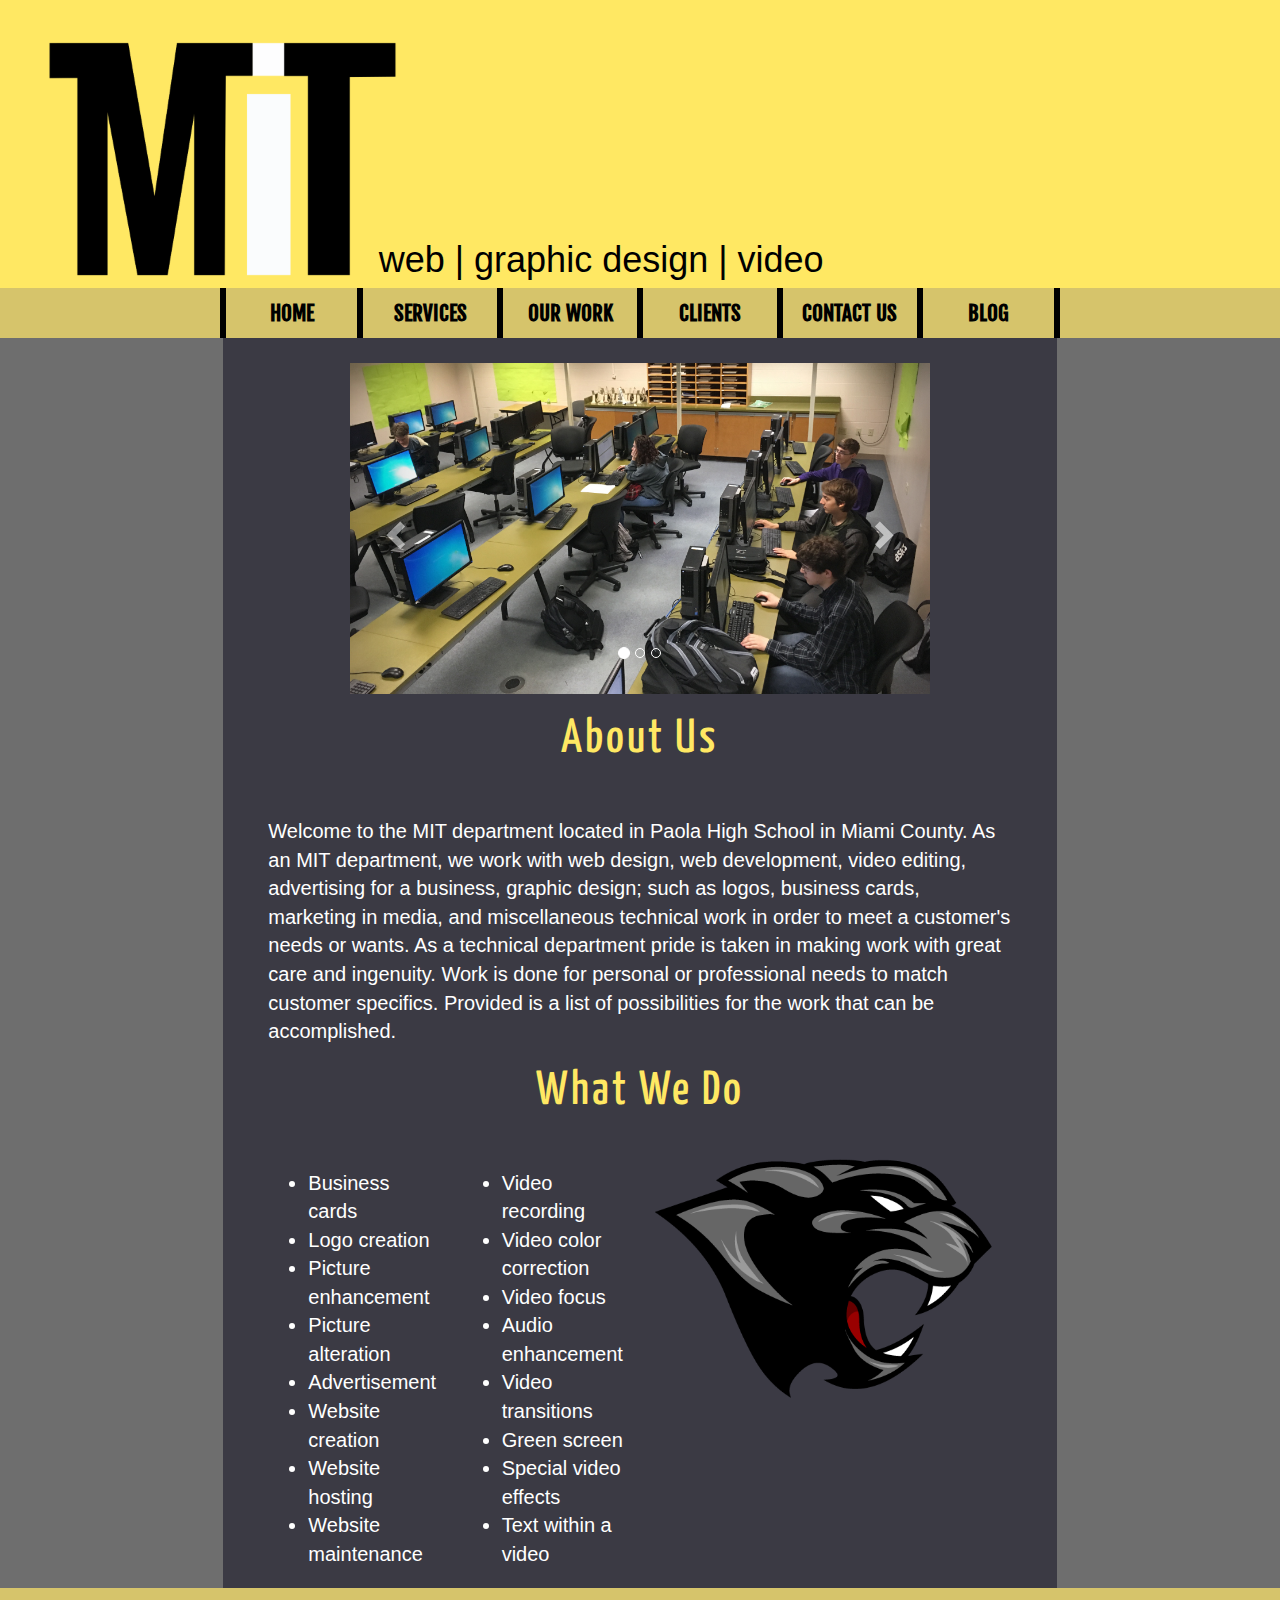
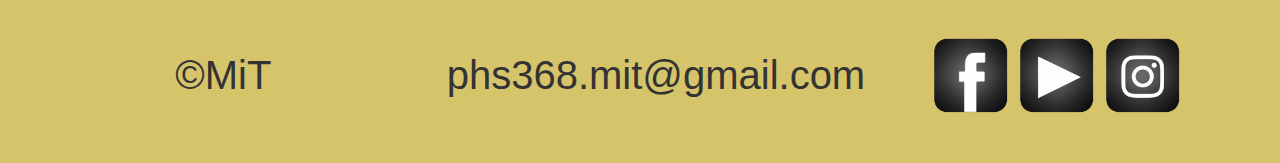
<file: index.html>
<!DOCTYPE html>
<html>
    
    <head>
        <title>MiT Homepage</title>
        <meta charset="utf-8">
        <meta name="viewport" content="width=device-width, initial-scale=1">
        <link rel="stylesheet" href="https://maxcdn.bootstrapcdn.com/bootstrap/3.3.7/css/bootstrap.min.css">
        <script src="https://ajax.googleapis.com/ajax/libs/jquery/3.2.1/jquery.min.js"></script>
        <script src="https://maxcdn.bootstrapcdn.com/bootstrap/3.3.7/js/bootstrap.min.js"></script>
        <link rel="stylesheet" href="css/servicesstyles.css">
        <script type="text/javascript" src="js/main.js"></script>
        <link href="https://fonts.googleapis.com/css?family=Fjalla+One" rel="stylesheet">
        <link href="https://fonts.googleapis.com/css?family=PT+Sans+Caption" rel="stylesheet">
        <link href="https://fonts.googleapis.com/css?family=Yanone+Kaffeesatz" rel="stylesheet">
    </head>
    
    
    
    <body>
        
        <div id="header" class="row">
            <div class=col-md-12>
                <img src="img/logo.png">
                <h1>web | graphic design | video</h1>
            </div>
        </div>
        
        
            <script src="https://ajax.googleapis.com/ajax/libs/jquery/1.7.1/jquery.min.js"></script>
        
        <div class="row" id="spacer">
        </div>
        
            <div class="row colouer" id="navBar">
                <div class="col-md-2 colouer">
                </div>
                <div class="col-md-8">
                <a href="index.html">
                    <div class="col-md-2 navButton" style="border-left-width: 6px;">
                        <p class="navText"><strong>HOME</strong></p>
                    </div>
                </a>
             <a href="services.html">
                    <div class="col-md-2 navButton">
                        <p class="navText"><strong>SERVICES</strong></p>
                     </div>
                </a>
                <a href="work.html">
                    <div class="col-md-2 navButton">
                        <p class="navText"><strong>OUR WORK</strong></p>
                    </div>
                </a>
                <a href="clients.html">
                    <div class="col-md-2 navButton">
                        <p class="navText"><strong>CLIENTS</strong></p>
                    </div>
                </a>
                <a href="contact.html">
                    <div class="col-md-2 navButton">
                        <p class="navText"><strong>CONTACT US</strong></p>
                    </div>
                </a>
                <a href="blog.html">
                    <div class="col-md-2 navButton" style="border-right-width: 6px;">
                        <p class="navText"><strong>BLOG</strong></p>
                    </div>
                </a>
                </div>
                <div class="col-md-2 colouer">
                </div>
                
        </div>
        
        <script type="text/javascript">
            jQuery(function($) {
                function fixDiv() {
                    var $cache = $('#navBar');
                    var $spacer = $('#spacer');
                    if ($(window).scrollTop() > 290) {
                        $spacer.css({
                            'display': 'block'
                        });
                        $cache.css({
                            'position': 'fixed',
                            'top': '0px',
                            'width': '101.75%'
                        });
                    }
                    else {
                        $cache.css({
                            'position': 'relative',
                            'top': 'auto'
                        });
                        $spacer.css({
                            'display': 'none'
                        });
                    }
                }
                $(window).scroll(fixDiv);
                fixDiv();
            });
        </script>
            
        
    <div id=body class=col-md-12>
        <div id="main-content-wrapper" class="col-md-8">
            <div class="col-md-12">
                
                
                
                <div id=centerfix>
                        <div id="myCarousel" class="carousel slide" data-ride="carousel">
                      <!-- Indicators -->
                      <ol class="carousel-indicators">
                        <li data-target="#myCarousel" data-slide-to="0" class="active"></li>
                        <li data-target="#myCarousel" data-slide-to="1"></li>
                        <li data-target="#myCarousel" data-slide-to="2"></li>
                      </ol>

                      <!-- Wrapper for slides -->
                      <div class="carousel-inner">
                        <div class="item active">
                          <img src="img/class.JPG">
                        </div>

                        <div class="item">
                          <img src="img/students.JPG">
                        </div>

                        <div class="item">
                          <img src="img/coding.JPG">
                        </div>
                      </div>

                      <!-- Left and right controls -->
                      <a class="left carousel-control" href="#myCarousel" data-slide="prev">
                        <span class="glyphicon glyphicon-chevron-left"></span>
                        <span class="sr-only">Previous</span>
                      </a>
                      <a class="right carousel-control" href="#myCarousel" data-slide="next">
                        <span class="glyphicon glyphicon-chevron-right"></span>
                        <span class="sr-only">Next</span>
                      </a>
                    </div>
                </div>
                
                <h2 class="textHeader">About Us</h2>
                
                <div class="col-md-12 text-piece"><p class="indexBody bodyText">Welcome to the MIT department located in Paola High School in Miami County.  As an MIT department, we work with web design, web development, video editing, advertising for a business, graphic design; such as logos, business cards, marketing in media, and miscellaneous technical work in order to meet a customer's needs or wants.  As a technical department pride is taken in making work with great care and ingenuity.  Work is done for personal or professional needs to match customer specifics.  Provided is a list of possibilities for the work that can be accomplished.</p></div>
                
                <h2 class="textHeader">What We Do</h2>
                
                <div class="col-md-3 text-piece"><ul class="indexBody bodyText">
                                                                                <li>Business cards</li> 
                                                                                <li>Logo creation</li>
                                                                                <li>Picture enhancement</li>
                                                                                <li>Picture alteration</li> 
                                                                                <li>Advertisement</li>  
                                                                                <li>Website creation</li>
                                                                                <li>Website hosting</li>
                                                                                <li>Website maintenance</li></ul>
                </div><div class="col-md-3 text-piece"><ul class="indexBody bodyText">
                                                                                <li>Video recording</li>
                                                                                <li>Video color correction</li>
                                                                                <li>Video focus</li>
                                                                                <li>Audio enhancement</li>
                                                                                <li>Video transitions</li>
                                                                                <li>Green screen</li>
                                                                                <li>Special video effects</li>
                                                                                <li>Text within a video</li>
                    </ul></div>
                <div class="col-md-6 text-piece">
                    <img class="float-left" src="img/paenus.png" style="float:right">
                </div>
                
                            
        </div>
        </div>
    </div>
        <div id=footer class=col-md-12> 
            <div class=col-md-4>©MiT</div>
            <div class=col-md-4>phs368.mit@gmail.com</div>
            <div class=col-md-4>
                <a><img src="img/facebook.png"></a>
                <a><img src="img/youtube.png"></a>
                <a><img src="img/instagram.png"></a>
            </div>
        </div>
        
    </body>
    
    
    
</html>
</file>
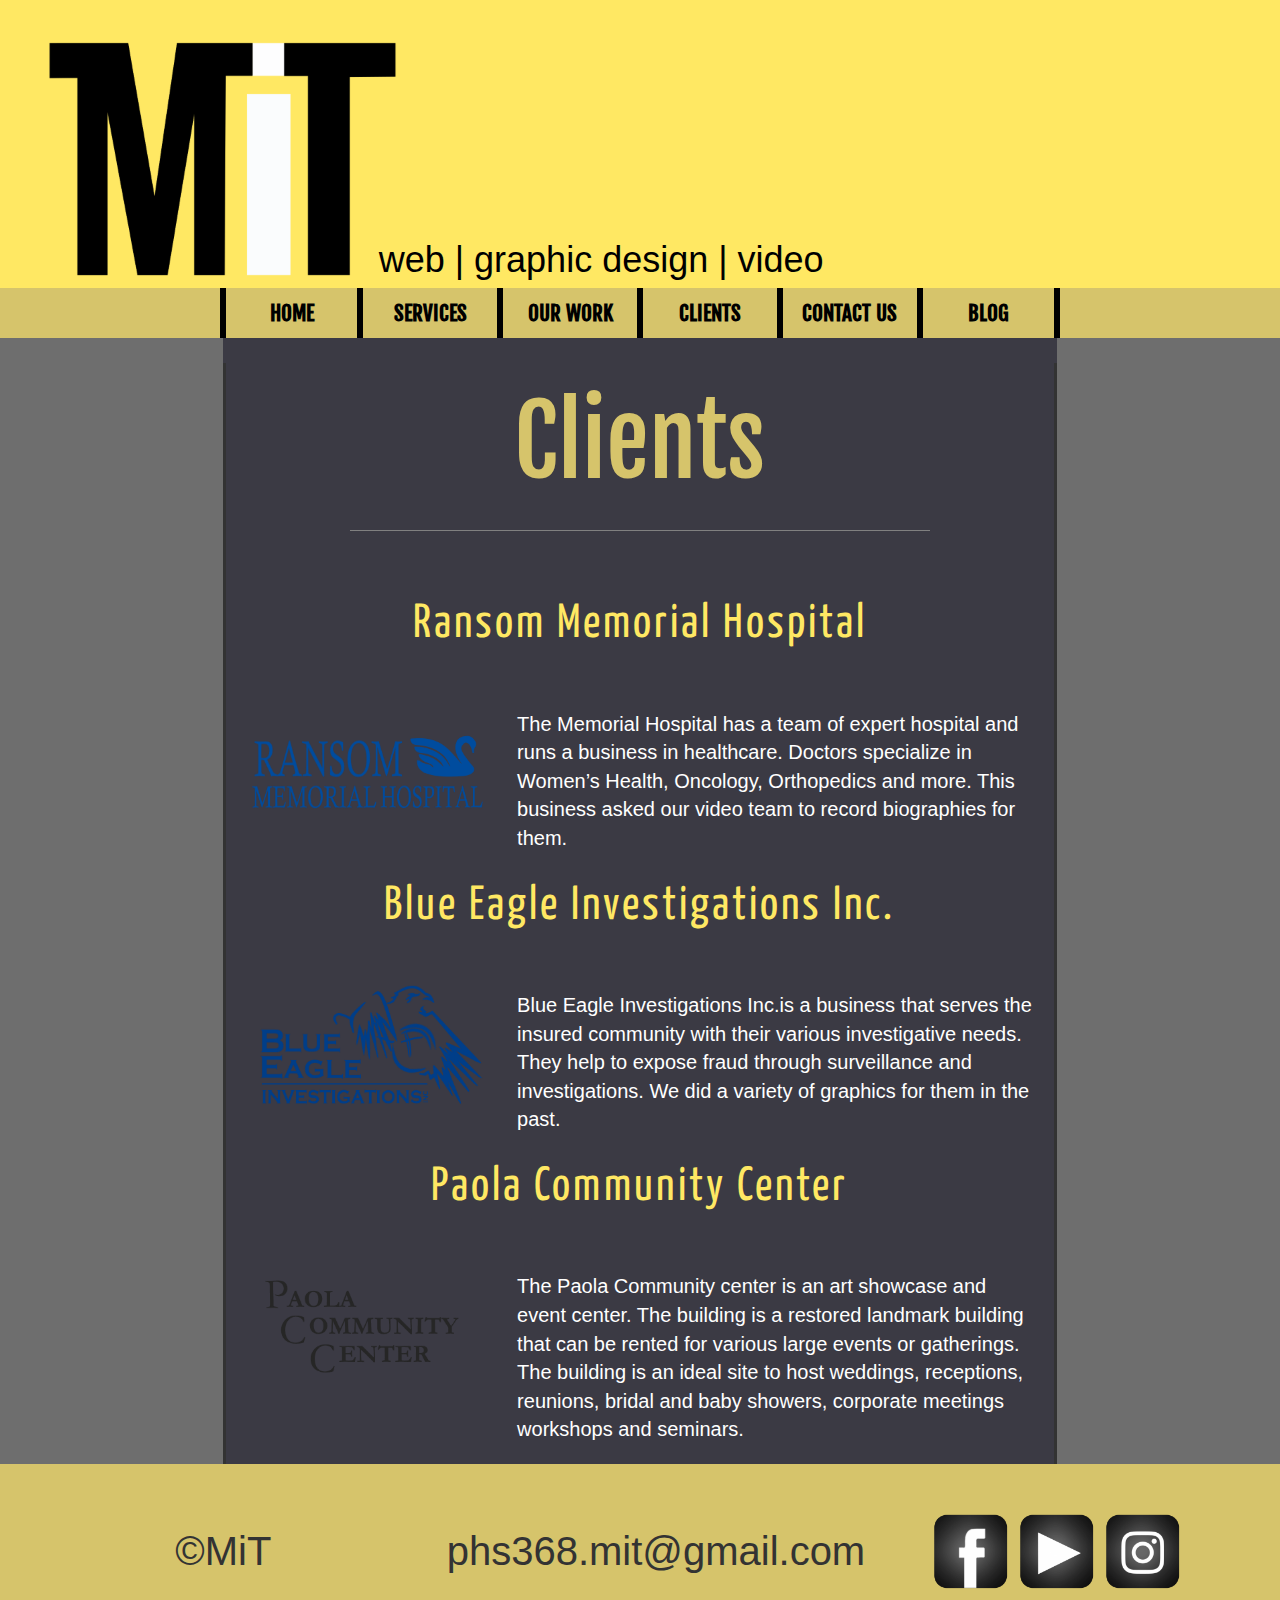
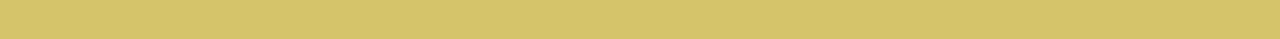
<file: clients.html>
<!DOCTYPE html>
<html>
    
    <head>
        <title>MiT Homepage</title>
        <meta charset="utf-8">
        <meta name="viewport" content="width=device-width, initial-scale=1">
        <link rel="stylesheet" href="https://maxcdn.bootstrapcdn.com/bootstrap/3.3.7/css/bootstrap.min.css">
        <script src="https://ajax.googleapis.com/ajax/libs/jquery/3.2.1/jquery.min.js"></script>
        <script src="https://maxcdn.bootstrapcdn.com/bootstrap/3.3.7/js/bootstrap.min.js"></script>
        <link rel="stylesheet" href="css/servicesstyles.css">
        <script type="text/javascript" src="js/main.js"></script>
        <link href="https://fonts.googleapis.com/css?family=Fjalla+One" rel="stylesheet">
        <link href="https://fonts.googleapis.com/css?family=Yanone+Kaffeesatz" rel="stylesheet">
        <link href="https://fonts.googleapis.com/css?family=PT+Sans+Caption" rel="stylesheet">
        <link rel="shortcut icon" href="img/favicon.png">
    </head>
    
    
    
    <body>
        <div id="header" class="row">
            <div class=col-md-12>
                <img src="img/logo.png">
                <h1>web | graphic design | video</h1>
            </div>
        </div>
        
        
            
            <div class="row colouer" id="navBar">
                <div class="col-md-2 colouer">
                </div>
                <div class="col-md-8">
                <a href="index.html">
                    <div class="col-md-2 navButton" style="border-left-width: 6px;">
                        <p class="navText"><strong>HOME</strong></p>
                    </div>
                </a>
             <a href="services.html">
                    <div class="col-md-2 navButton">
                        <p class="navText"><strong>SERVICES</strong></p>
                     </div>
                </a>
                <a href="work.html">
                    <div class="col-md-2 navButton">
                        <p class="navText"><strong>OUR WORK</strong></p>
                    </div>
                </a>
                <a href="clients.html">
                    <div class="col-md-2 navButton">
                        <p class="navText"><strong>CLIENTS</strong></p>
                    </div>
                </a>
                <a href="contact.html">
                    <div class="col-md-2 navButton">
                        <p class="navText"><strong>CONTACT US</strong></p>
                    </div>
                </a>
                <a href="blog.html">
                    <div class="col-md-2 navButton" style="border-right-width: 6px;">
                        <p class="navText"><strong>BLOG</strong></p>
                    </div>
                </a>
                </div>
                <div class="col-md-2 colouer">
                    
                </div>
                
        </div>
        
        <script type="text/javascript">
            jQuery(function($) {
                function fixDiv() {
                    var $cache = $('#navBar');
                    if ($(window).scrollTop() > 290)
                        $cache.css({
                            'position': 'fixed',
                            'top': '0px',
                            'width': '101.75%'
                        });
                    else
                        $cache.css({
                            'position': 'relative',
                            'top': 'auto'
                        });
                }
                $(window).scroll(fixDiv);
                fixDiv();
            });
        </script>
            
        
    <div id=body class=col-md-12>
        <div id="main-content-wrapper" class="col-md-8">
            <div class="row">
                <p class="bodyHeader">Clients</p>
                <hr>
            </div>
            <div class="row">
                <div class="col-md-12">
                    <p class="textHeader">
                    Ransom Memorial Hospital
                    </p>
                </div>
                <div class="col-md-4 bodyImg">
                    <img src="img/ransomfuc%20(1).png" class="responsive clientsimg">
                </div>
                <div class="col-md-8">
                    <p class="bodyText">The Memorial Hospital has a team of expert hospital and runs a business in healthcare. Doctors specialize in Women’s Health, Oncology, Orthopedics and more.  This business asked our video team to record biographies for them.</p>
                </div>
            </div>
            <div class="row">
                <div class="col-md-12">
                    <p class="textHeader">
                    Blue Eagle Investigations Inc.
                    </p>
                </div>
                <div class="col-md-4 bodyImg">
                    <img src="img/bluefukingegaleas.png" class="responsive clientsimg">
                </div>
                <div class="col-md-8">
                    <p class="bodyText">Blue Eagle Investigations Inc.is a business that serves the insured community with their various  investigative needs. They help to expose fraud through surveillance and investigations. We did a variety of graphics for them in the past.</p>
                </div>
            </div>
            <div class="row">
                <div class="col-md-12">
                    <p class="textHeader">
                    Paola Community Center
                    </p>
                </div>
                <div class="col-md-4 bodyImg">
                <img src="img/penis1.png" class="responsive clientsimg">
                </div>
                <div class="col-md-8">
                    <p class="bodyText">The Paola Community center is an art showcase and event center. The building is a restored landmark building that can be rented for various large events or gatherings. The building is an ideal site to host weddings, receptions, reunions, bridal and baby showers, corporate meetings workshops and seminars.</p>
                </div>
            </div>
        </div>
    </div>
        <div id=footer class=col-md-12> 
            <div class=col-md-4>©MiT</div>
            <div class=col-md-4>phs368.mit@gmail.com</div>
            <div class=col-md-4>
                <a><img src="img/facebook.png"></a>
                <a><img src="img/youtube.png"></a>
                <a><img src="img/instagram.png"></a>
            </div>
        </div>
    </body>
    
    
    
</html>
</file>
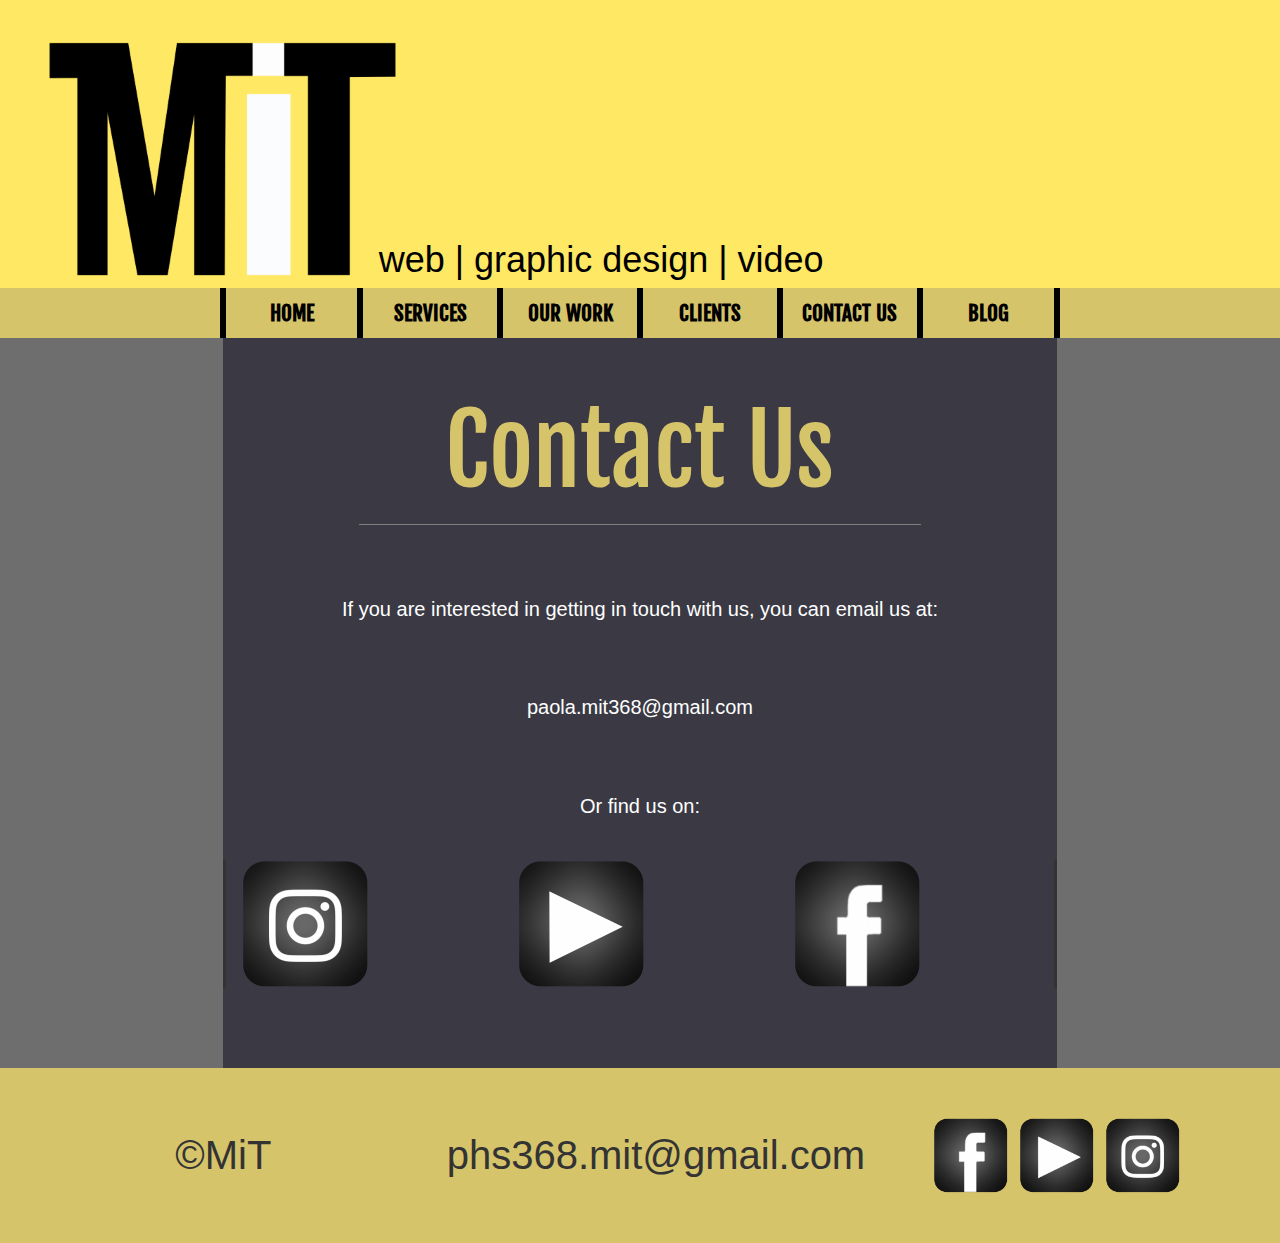
<file: contact.html>
<!DOCTYPE html>
<html>
    
    <head>
        <title>MiT Homepage</title>
        <meta charset="utf-8">
        <meta name="viewport" content="width=device-width, initial-scale=1">
        <link rel="stylesheet" href="https://maxcdn.bootstrapcdn.com/bootstrap/3.3.7/css/bootstrap.min.css">
        <script src="https://ajax.googleapis.com/ajax/libs/jquery/3.2.1/jquery.min.js"></script>
        <script src="https://maxcdn.bootstrapcdn.com/bootstrap/3.3.7/js/bootstrap.min.js"></script>
        <link rel="stylesheet" href="css/servicesstyles.css">
        <link href="https://fonts.googleapis.com/css?family=Fjalla+One" rel="stylesheet">
        <link href="https://fonts.googleapis.com/css?family=Open+Sans" rel="stylesheet">
    </head>
    
    
    
    <body>
        <div id="header" class="row">
            <div class=col-md-12>
                <img src="img/logo.png">
                <h1>web | graphic design | video</h1>
            </div>
        </div>
        
        
            
            <div class="row colouer" id="navBar">
                <div class="col-md-2 colouer">
                </div>
                <div class="col-md-8">
                <a href="index.html">
                    <div class="col-md-2 navButton" id="leftNav">
                        <p class="navText"><strong>HOME</strong></p>
                    </div>
                </a>
             <a href="services.html">
                    <div class="col-md-2 navButton">
                        <p class="navText"><strong>SERVICES</strong></p>
                     </div>
                </a>
                <a href="work.html">
                    <div class="col-md-2 navButton">
                        <p class="navText"><strong>OUR WORK</strong></p>
                    </div>
                </a>
                <a href="clients.html">
                    <div class="col-md-2 navButton">
                        <p class="navText"><strong>CLIENTS</strong></p>
                    </div>
                </a>
                <a href="contact.html">
                    <div class="col-md-2 navButton">
                        <p class="navText"><strong>CONTACT US</strong></p>
                    </div>
                </a>
                <a href="blog.html">
                    <div class="col-md-2 navButton" id="rightNav">
                        <p class="navText"><strong>BLOG</strong></p>
                    </div>
                </a>
                </div>
                <div class="col-md-2 colouer">
                    
                </div>
                
        </div>
        
        <script type="text/javascript">
            jQuery(function($) {
                function fixDiv() {
                    var $cache = $('#navBar');
                    if ($(window).scrollTop() > 290)
                        $cache.css({
                            'position': 'fixed',
                            'top': '0px',
                            'width': '101.75%'
                        });
                    else
                        $cache.css({
                            'position': 'relative',
                            'top': 'auto'
                        });
                }
                $(window).scroll(fixDiv);
                fixDiv();
            });
        </script>
            
        
    <div id=body class=col-md-12>
        <div id="main-content-wrapper-contacts" class="col-md-8 bodyBack">
            <div class="col-md-12">
            <br>
            <br>
            <br>
            </div>             

              <h5 class="bodyHeader">
                Contact Us</h5>
            <hr>
            <div class="contact-body">
            <p class="bodyText contact">If you are interested in getting in touch with us, you can email us at:</p>
            <br>
            <br>
            <p class="bodyText contact">paola.mit368@gmail.com</p>
            <br>
            <br>
            <p class="bodyText contact">Or find us on:</p>
            <br>
            <div class="row contactIcons">
                <div class="col-md-4">
                <img src="img/instagram.png" id="lIco" align="center">
                </div>
                <div class="col-md-4">
                <img src="img/youtube.png" id="mIco">
                </div>
                <div class="col-md-4">
                <img src="img/facebook.png" id="rIco">
                </div>
                </div>
            <br>
            <br>
            <br>
            <br>
            </div>
        </div>
            
                
        
        </div>
    
        <div id=footer class=col-md-12> 
            <div class=col-md-4>©MiT</div>
            <div class=col-md-4>phs368.mit@gmail.com</div>
            <div class=col-md-4>
                <a><img src="img/facebook.png"></a>
                <a><img src="img/youtube.png"></a>
                <a><img src="img/instagram.png"></a>
            </div>
        </div>
    </body>
    
    
            <script type="text/javascript" src="js/main.js"></script>
</html>
</file>
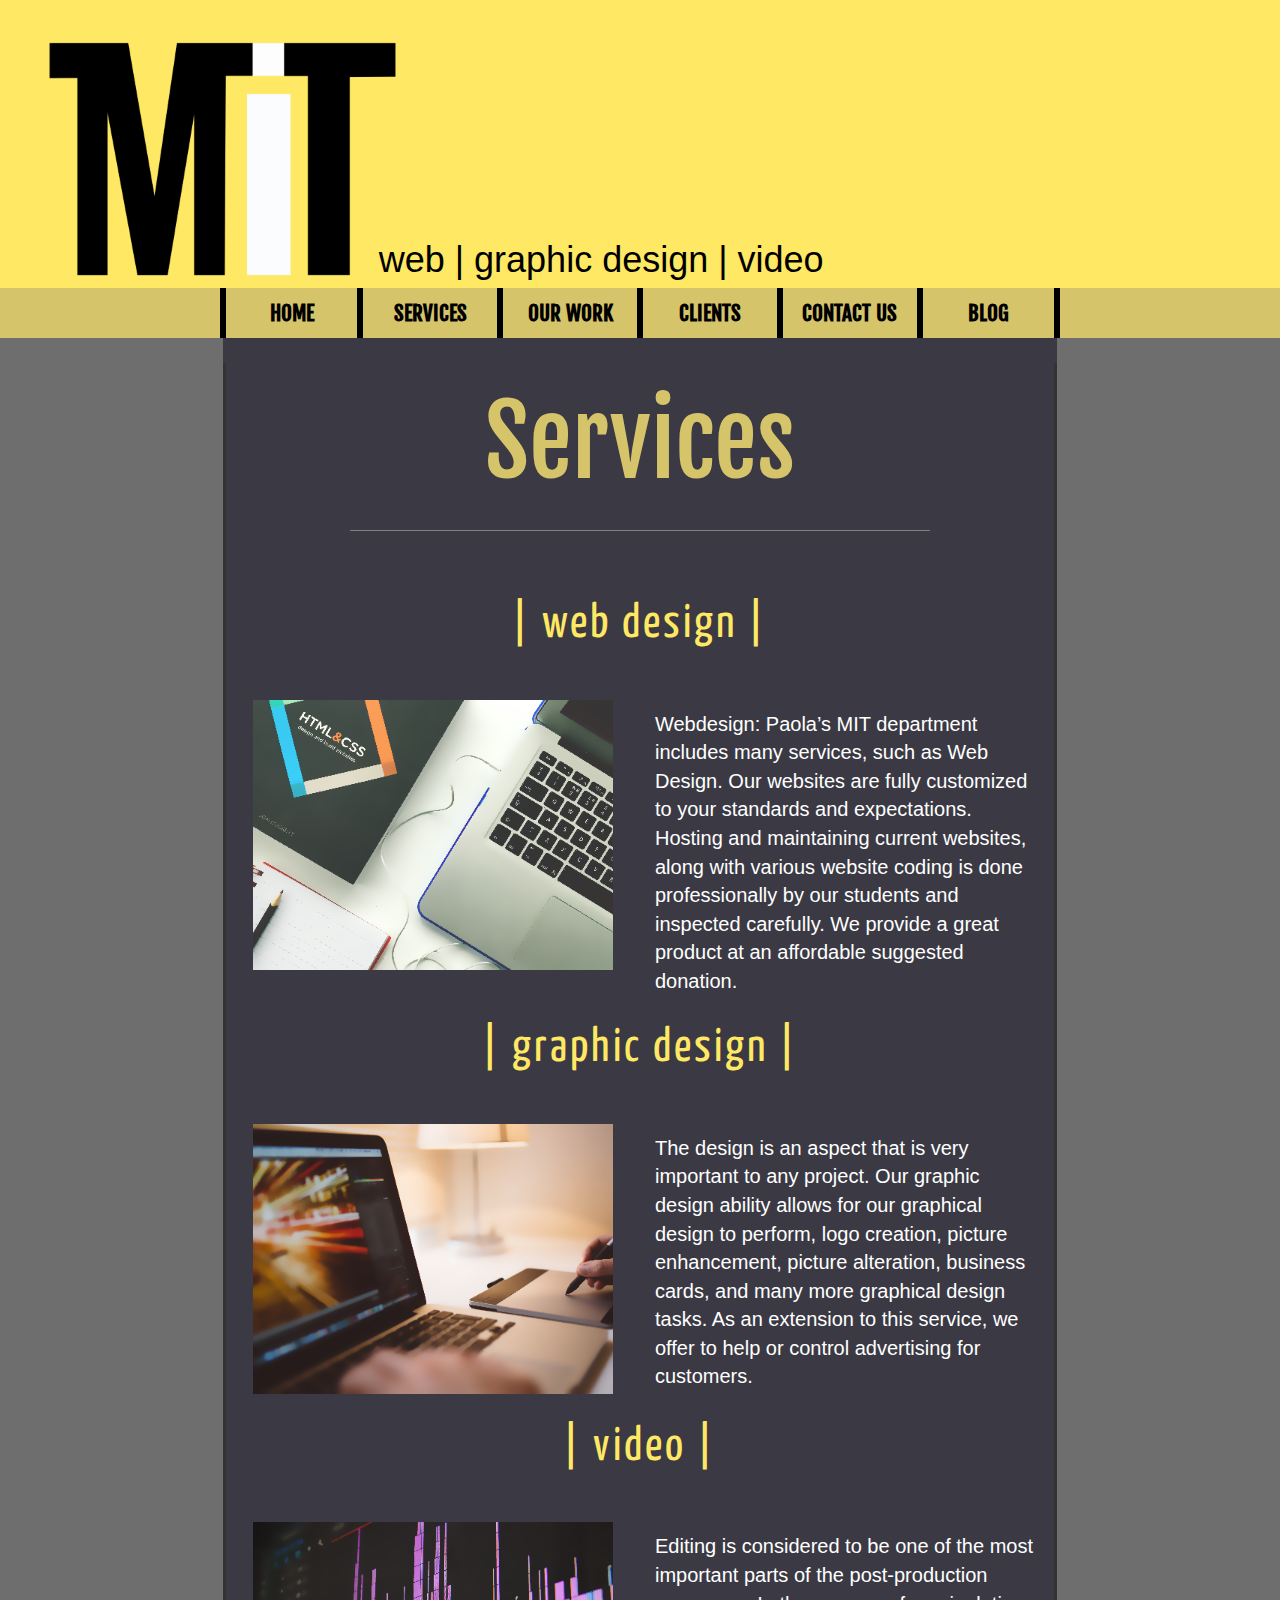
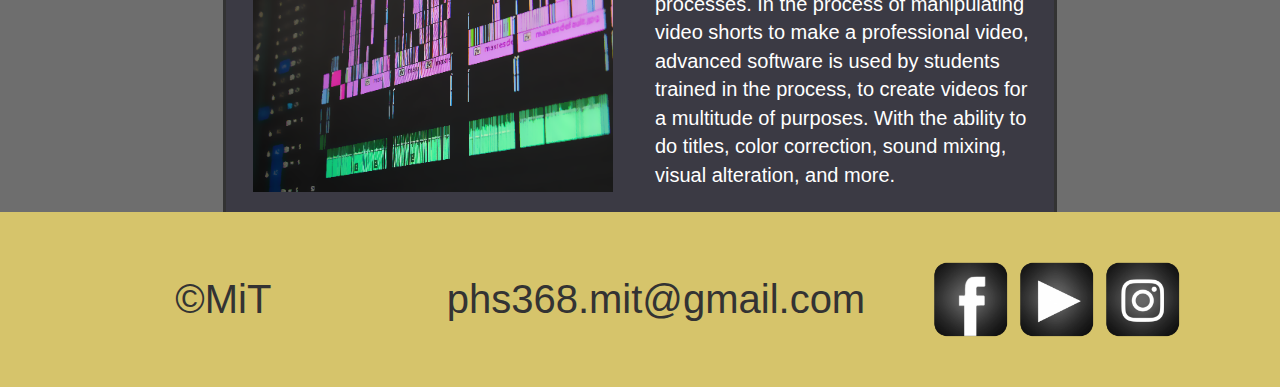
<file: services.html>
<!DOCTYPE html>
<html>
    
    <head>
        <title>MiT Homepage</title>
        <meta charset="utf-8">
        <meta name="viewport" content="width=device-width, initial-scale=1">
        <link rel="stylesheet" href="https://maxcdn.bootstrapcdn.com/bootstrap/3.3.7/css/bootstrap.min.css">
        <script src="https://ajax.googleapis.com/ajax/libs/jquery/3.2.1/jquery.min.js"></script>
        <script src="https://maxcdn.bootstrapcdn.com/bootstrap/3.3.7/js/bootstrap.min.js"></script>
        <link rel="stylesheet" href="css/servicesstyles.css">
        <script type="text/javascript" src="js/main.js"></script>
        <link href="https://fonts.googleapis.com/css?family=Fjalla+One" rel="stylesheet">
        <link href="https://fonts.googleapis.com/css?family=Yanone+Kaffeesatz" rel="stylesheet">
        <link href="https://fonts.googleapis.com/css?family=PT+Sans+Caption" rel="stylesheet">
    </head>
    
    
    
    <body>
        <div id="header" class="row">
            <div class=col-md-12>
                <img src="img/logo.png">
                <h1>web | graphic design | video</h1>
            </div>
        </div>
        
        <script src="https://ajax.googleapis.com/ajax/libs/jquery/1.7.1/jquery.min.js"></script>
            
            <div class="row colouer" id="navBar">
                <div class="col-md-2 colouer">
                </div>
                <div class="col-md-8">
                <a href="index.html">
                    <div class="col-md-2 navButton" id="leftNav">
                        <p class="navText"><strong>HOME</strong></p>
                    </div>
                </a>
             <a href="services.html">
                    <div class="col-md-2 navButton">
                        <p class="navText"><strong>SERVICES</strong></p>
                     </div>
                </a>
                <a href="work.html">
                    <div class="col-md-2 navButton">
                        <p class="navText"><strong>OUR WORK</strong></p>
                    </div>
                </a>
                <a href="clients.html">
                    <div class="col-md-2 navButton">
                        <p class="navText"><strong>CLIENTS</strong></p>
                    </div>
                </a>
                <a href="contact.html">
                    <div class="col-md-2 navButton">
                        <p class="navText"><strong>CONTACT US</strong></p>
                    </div>
                </a>
                <a href="blog.html">
                    <div class="col-md-2 navButton" id="rightNav">
                        <p class="navText"><strong>BLOG</strong></p>
                    </div>
                </a>
                </div>
                <div class="col-md-2 colouer">
                    
                </div>
                
        </div>
        
        <script type="text/javascript">
            jQuery(function($) {
                function fixDiv() {
                    var $cache = $('#navBar');
                    if ($(window).scrollTop() > 290)
                        $cache.css({
                            'position': 'fixed',
                            'top': '0px',
                            'width': '101.75%'
                        });
                    else
                        $cache.css({
                            'position': 'relative',
                            'top': 'auto'
                        });
                }
                $(window).scroll(fixDiv);
                fixDiv();
            });
        </script>
            
        
    <div id=body class=col-md-12>
        <div id="main-content-wrapper" class="col-md-8">
            <div class="row">
                <p class="bodyHeader">Services</p>
                <hr>
            </div>
            <div class="row">
                <div class="col-md-12">
                    <p class="textHeader">
                    | web design |
                    </p>
                </div>
                <div class="col-md-6 bodyImg">
                    <img src="img/service_web.png" class="responsive">
                </div>
                <div class="col-md-6">
                    <p class="bodyText">Webdesign: 
Paola’s MIT department includes many services, such as Web Design. Our websites are fully customized to your standards and expectations.  Hosting and maintaining current websites, along with various website coding is done professionally by our students and inspected carefully.  We provide a great product at an affordable suggested donation.
 </p>
                </div>
            </div>
            <div class="row">
                <div class="col-md-12">
                    <p class="textHeader">
                    | graphic design |
                    </p>
                </div>
                <div class="col-md-6 bodyImg">
                    <img src="img/servic_graphic.png" class="responsive">
                </div>
                <div class="col-md-6">
                    <p class="bodyText">The design is an aspect that is very important to any project.  Our graphic design ability allows for our graphical design to perform, logo creation, picture enhancement, picture alteration, business cards, and many more graphical design tasks. As an extension to this service, we offer to help or control advertising for customers. </p>
                </div>
            </div>
            <div class="row">
                <div class="col-md-12">
                    <p class="textHeader">
                    | video |
                    </p>
                </div>
                <div class="col-md-6 bodyImg">
                <img src="img/service_video.png" class="responsive">
                </div>
                <div class="col-md-6">
                    <p class="bodyText">Editing is considered to be one of the most important parts of the post-production processes.  In the process of manipulating video shorts to make a professional video, advanced software is used by students trained in the process, to create videos for a multitude of purposes.  With the ability to do titles, color correction, sound mixing, visual alteration, and more.</p>
                </div>
            </div>
        </div>
    </div>
        <div id=footer class=col-md-12> 
            <div class=col-md-4>©MiT</div>
            <div class=col-md-4>phs368.mit@gmail.com</div>
            <div class=col-md-4>
                <a><img src="img/facebook.png"></a>
                <a><img src="img/youtube.png"></a>
                <a><img src="img/instagram.png"></a>
            </div>
        </div>
    </body>
    
    
    
</html>
</file>
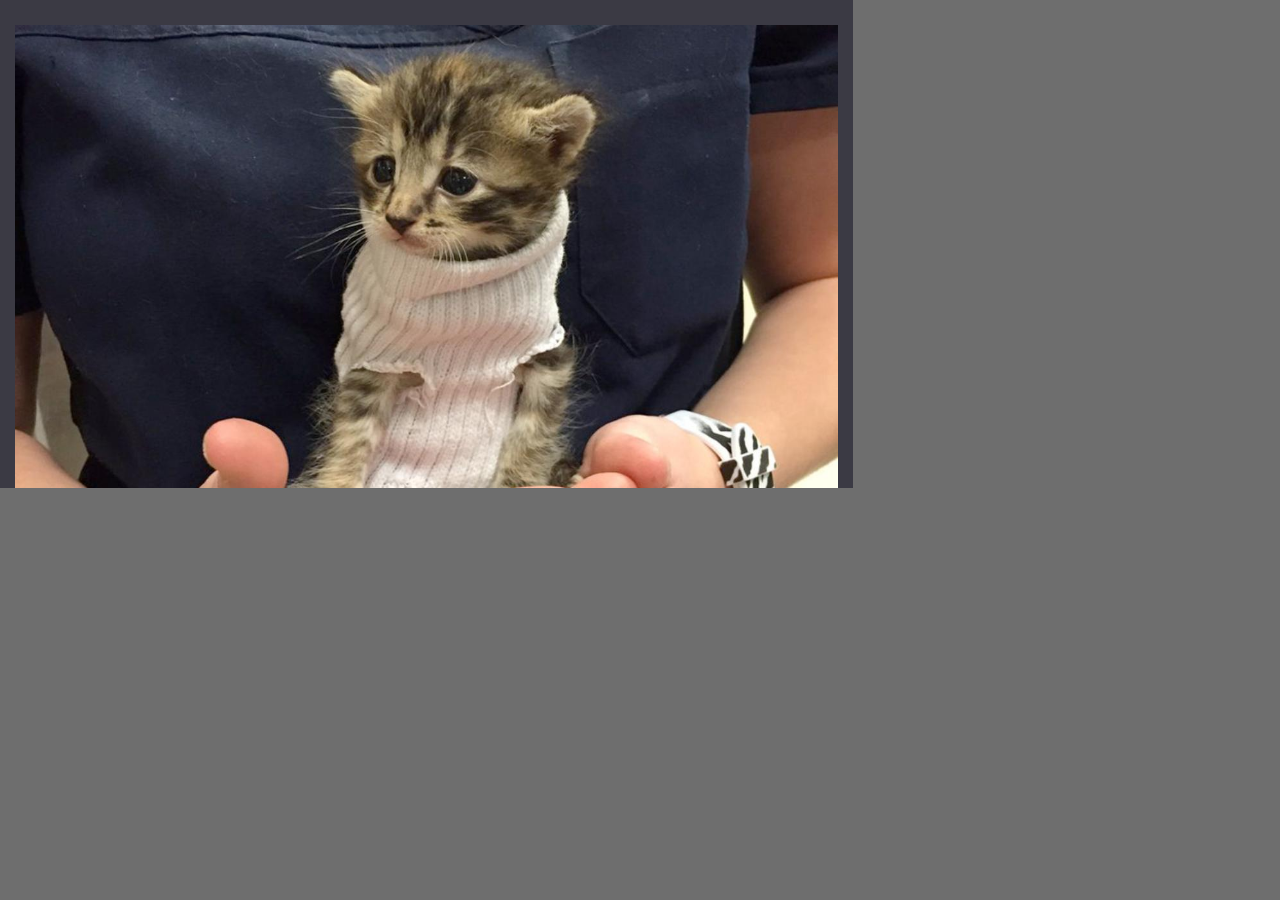
<file: text.html>
<!DOCTYPE html>
<html>
    
    <head>
        <title>MiT Homepage</title>
        <meta charset="utf-8">
        <meta name="viewport" content="width=device-width, initial-scale=1">
        <link rel="stylesheet" href="https://maxcdn.bootstrapcdn.com/bootstrap/3.3.7/css/bootstrap.min.css">
        <script src="https://ajax.googleapis.com/ajax/libs/jquery/3.2.1/jquery.min.js"></script>
        <script src="https://maxcdn.bootstrapcdn.com/bootstrap/3.3.7/js/bootstrap.min.js"></script>
        <link rel="stylesheet" href="css/styles.css">
        <script type="text/javascript" src="js/main.js"></script>
    </head>
    <div id="main-content-wrapper" class="col-md-8">
            <div class="slideshow-container">

                            <img src="img/kitten2.jpg" style="width:100%">
                
  
        </div>
    </div>
    </html>
</file>
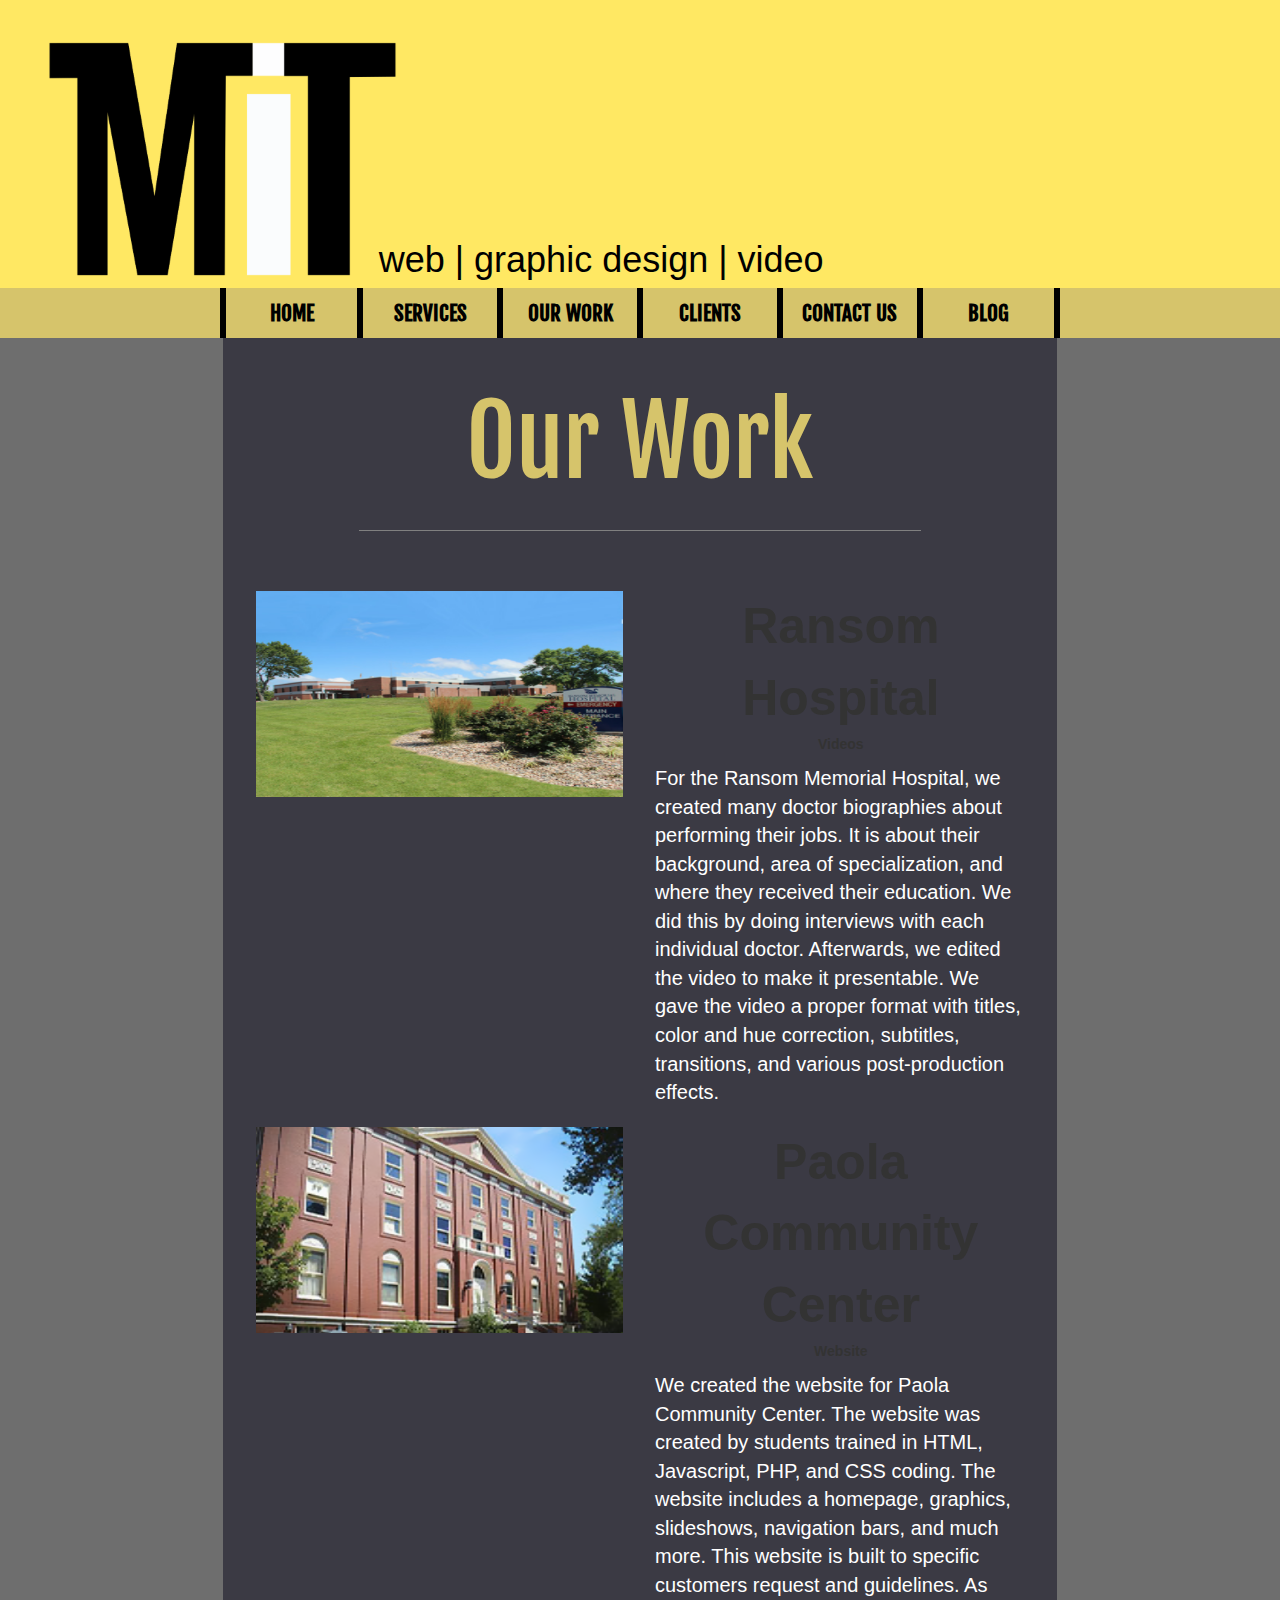
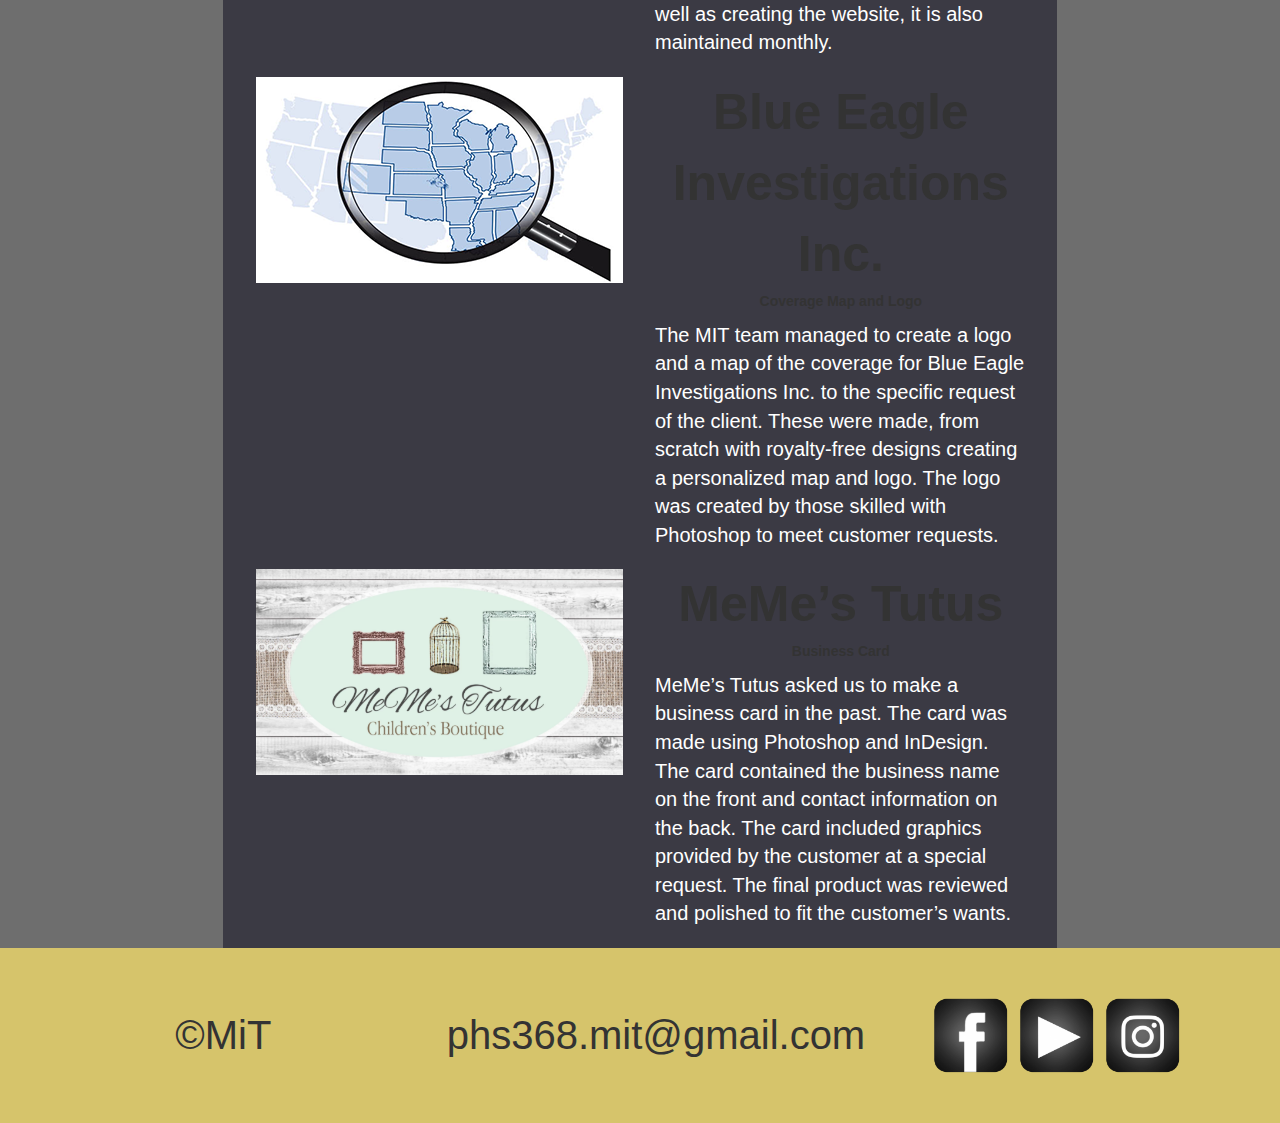
<file: work.html>
<!DOCTYPE html>
<html>
    
    <head>
        <title>MiT Homepage</title>
        <meta charset="utf-8">
        <meta name="viewport" content="width=device-width, initial-scale=1">
        <link rel="stylesheet" href="https://maxcdn.bootstrapcdn.com/bootstrap/3.3.7/css/bootstrap.min.css">
        <script src="https://ajax.googleapis.com/ajax/libs/jquery/3.2.1/jquery.min.js"></script>
        <script src="https://maxcdn.bootstrapcdn.com/bootstrap/3.3.7/js/bootstrap.min.js"></script>
        <link rel="stylesheet" href="css/servicesstyles.css">
        <script type="text/javascript" src="js/main.js"></script>
        <link href="https://fonts.googleapis.com/css?family=Fjalla+One" rel="stylesheet">
        <link href="https://fonts.googleapis.com/css?family=Yanone+Kaffeesatz" rel="stylesheet">
        <link href="https://fonts.googleapis.com/css?family=PT+Sans+Caption" rel="stylesheet">
    </head>
    
    
    
    <body>
        <div id="header" class="row">
            <div class=col-md-12>
                <img src="img/logo.png">
                <h1>web | graphic design | video</h1>
            </div>
        </div>
        
        
              
<div class="row colouer" id="navBar">
                <div class="col-md-2 colouer">
                </div>
                <div class="col-md-8">
                <a href="index.html">
                    <div class="col-md-2 navButton" id="leftNav">
                        <p class="navText"><strong>HOME</strong></p>
                    </div>
                </a>
             <a href="services.html">
                    <div class="col-md-2 navButton">
                        <p class="navText"><strong>SERVICES</strong></p>
                     </div>
                </a>
                <a href="work.html">
                    <div class="col-md-2 navButton">
                        <p class="navText"><strong>OUR WORK</strong></p>
                    </div>
                </a>
                <a href="clients.html">
                    <div class="col-md-2 navButton">
                        <p class="navText"><strong>CLIENTS</strong></p>
                    </div>
                </a>
                <a href="contact.html">
                    <div class="col-md-2 navButton">
                        <p class="navText"><strong>CONTACT US</strong></p>
                    </div>
                </a>
                <a href="blog.html">
                    <div class="col-md-2 navButton" id="rightNav">
                        <p class="navText"><strong>BLOG</strong></p>
                    </div>
                </a>
                </div>
                <div class="col-md-2 colouer">
                    
                </div>
                
        </div>
        
        <script type="text/javascript">
            jQuery(function($) {
                function fixDiv() {
                    var $cache = $('#navBar');
                    if ($(window).scrollTop() > 290)
                        $cache.css({
                            'position': 'fixed',
                            'top': '0px',
                            'width': '101.75%'
                        });
                    else
                        $cache.css({
                            'position': 'relative',
                            'top': 'auto'
                        });
                }
                $(window).scroll(fixDiv);
                fixDiv();
            });
        </script>
            
        
    <div id=body class=col-md-12>
        <div id="main-content-wrapper" class="col-md-8">
            
                <p class="bodyHeader">Our Work</p>
                <hr>
            
                <div class="col-md-6 frame">
                    <span class="helper"></span><img src="img/clients_commmunity.png" class="clientsimg">
                </div>
                <div class="col-md-6">
                    <strong class="textBodyHeader bodyHeaderText">Ransom Hospital</strong><br>
                    <strong class="textSubheaders">Videos</strong>
                    <p class="bodyText">For the Ransom Memorial Hospital, we created many doctor biographies about performing their jobs. It is about their background, area of specialization, and where they received their education. We did this by doing interviews with each individual doctor. Afterwards, we edited the video to make it presentable. We gave the video a proper format with titles, color and hue correction, subtitles, transitions, and various post-production effects.
</p>
                </div>
            
            
                <div class="col-md-6 frame">
                    <span class="helper"></span><img src="img/cuumitypeenis.png" class="clientsimg">
                </div>
                <div class="col-md-6">
                    <strong class="textBodyHeader bodyHeaderText">Paola Community Center</strong><br>
                    <strong class="textSubheaders">Website</strong>
                    <p class="bodyText">We created the website for Paola Community Center.  The website was created by students trained in HTML, Javascript, PHP, and CSS coding. The website includes a homepage, graphics, slideshows, navigation bars, and much more. This website is built to specific customers request and guidelines. As well as creating the website, it is also maintained monthly. 
</p>
                </div>
            
                <div class="col-md-6 frame">
                    <span class="helper"></span><img src="img/BEI_map.png" class="clientsimg">
                </div>
                <div class="col-md-6">
                    <strong class="textBodyHeader bodyHeaderText">Blue Eagle Investigations Inc.</strong><br>
                    <strong class="textSubheaders">Coverage Map and Logo</strong>
                    <p class="bodyText">The MIT team managed to create a logo and a map of the coverage for Blue Eagle Investigations Inc. to the specific request of the client.  These were made, from scratch with royalty-free designs creating a personalized map and logo.  The logo was created by those skilled with Photoshop to meet customer requests.
</p>
                </div>
            
                <div class="col-md-6 memes">
                    <span class="helper"></span><img src="img/clients_meme.png" class="clientsimg">
                </div>
                <div class="col-md-6">
                    <strong class="textBodyHeader bodyHeaderText">MeMe’s Tutus</strong><br>
                    <strong class="textSubheaders">Business Card</strong>
                    <p class="bodyText">MeMe’s Tutus asked us to make a business card in the past. The card was made using Photoshop and InDesign. The card contained the business name on the front and contact information on the back. The card included graphics provided by the customer at a special request. The final product was reviewed and polished to fit the customer’s wants.
</p>
                </div>
           
            
        </div>
    </div>
        <div id=footer class=col-md-12> 
            <div class=col-md-4>©MiT</div>
            <div class=col-md-4>phs368.mit@gmail.com</div>
            <div class=col-md-4>
                <a><img src="img/facebook.png"></a>
                <a><img src="img/youtube.png"></a>
                <a><img src="img/instagram.png"></a>
            </div>
        </div>
    </body>
    
    
    
</html>
</file>
<file: css/servicesstyles.css>
.bodyImg{
    display: block;
    margin: auto;
    margin-bottom: 20px;
}
.bodyImg > img {
    object-fit: contain;
    width: 100%;
    height: auto;
    max-width: 360px;
}
.bodyText {
    color: white;
    text-align: left;
    font-family: sans-serif;
    font-size: 20px;
    padding-top:10px;
    margin-bottom: 20px;
}
.bodyHeader {
    color: #d6c46b;
    text-align: center;
    font-family: 'Fjalla One', sans-serif;
    font-size: 96px;
    padding-top:10px;
    text-shadow: inset 16px 16px 16px #FFFFFF, inset -16px -16px 16px #000000;
}
.colouer{
    background-color:#d6c46b;
}

#header{
    background-color:#FFE863;
    color:#000;
    min-width: 360px;
}
@media (min-width:993px){
        #header > div{
            display: flex;
    }
    #header > div > img{
        padding-left: 2.8%;
    }
    h1{
        height: 50%;
        width: 50%;
        padding:auto;
        position: relative;
        top:220px;
        right:20px;
        font-weight: 500;
    }
}
#footer{
    bottom: 0;
    background-color: #D6C46B;
    display:flex;
    font-weight: 200;
    font-size: 40px;
}
#footer > div{
    margin: auto;
    text-align: center;
}
#footer > div > a{
    padding 25px;
}
#footer > div > a > img{
    max-width: 75px;
    padding-top: 50px;
    padding-bottom: 50px;
}
@media (max-width:993px){
        #header > div{
            display: block;
            margin: 0 auto;
            object-fit: contain;
            max-width: 100%;
    }
    #header > div > img{
        display: block;
        margin: 0 auto;
    }
    h1{
        top:220px;
        right:20px;
        font-weight: 500;
        text-align: center;
    }
    #footer{
    bottom: 0;
    background-color: #D6C46B;
    display:block;
    font-weight: 200;
    font-size: 40px;
    width:100%;
    word-wrap: break-word;
    }
    #footer > div{
    margin: auto;
    text-align: center;
    }
    #footer > div > a{
    padding 25px;
    }
    #footer > div > a > img{
    max-width: 75px;
    padding-top: 50px;
    padding-bottom: 50px;
    }
}
body{
    background-color:#6E6E6E;
    display: block;
    margin: 0 auto;
}
#body{
    display:flex;
}
#body > .col-md-8{
    margin: 0 auto;
}
.col-md-8 > p{
    word-wrap: break-word;
}
#main-content-wrapper{
    background-color:#3B3A44;
    text-align: center;
}




.navText {
    text-align: center;
    font-family: 'Fjalla One', sans-serif;
    font-size: 150%;
    padding-top:10px;
}
/*
p:hover{
    color:#d6c46b;
}
*/

.row {
    border-left-style:solid;
    border-right-style:solid;
   
}
a {
    color: black;
}
a:hover{
    color:#d6c46b
}
@media only screen and (max-width: 1200px) {
    .navText {
        font-size: 100%;
        padding-top:10px;
        
        
    }
}
@media only screen and (max-width: 991px) {
    .navText {
        font-size: 3vw;
        border-bottom-style: solid;
        border-top-style: solid;
        border-left-style: none;
        border-right-style: none;
    }
    .row{
        border-left-style: none;
        border-right-style: none;
    }
    .navButton {
        border-left-style: none;
        border-right-style: none;
    }
    
}
.navButton {
    color:black;
    background-color:#d6c46b;
    border-left-style:solid;
    border-right-style:solid;
    -webkit-transition: width 2s; /* For Safari 3.1 to 6.0 */
    transition: color .5s, background-color .5s, text-decoration .5s;
}
.navButton:hover {
    color:#d6c46b !important;
    background-color: black;
    text-decoration: underline;
     
}
#leftNav {
    border-left-width: 3px;
}
#rightNav {
    border-right-width: 3px;
}


/*ggggggggggggggggggggSLIDESHOWgggggggggggggggggggggg*/

.slideshow-container{
    background-color: gainsboro;
    display:flex;
    
}

.slideshow-container > img{
    max-width:100%;
    object-fit: contain;
}

.slideshow-container > span{
    font-size: 50px;
    position: relative;
    bottom: 60px;
    right: 0px;
}
#nav{
    background-color: #D6C46B;
}
hr {
    margin-bottom: 60px;
    width: 70%;
    border-color: grey;
}
.textHeader {
    color: #FFE863;
    font-size: 48px;
    margin-bottom: 40px;
    font-family: 'Yanone Kaffeesatz', sans-serif;
    letter-spacing: 3px;
}
@media only screen and (min-width: 991px) {
    #leftNav {
        border-left-width: 6px;
    }
    #rightNav {
        border-right-width: 6px;
    }
}
.footerEmail {
    font-size: 75%;
}
.bodyBack {
    background-color: #3B3A44;
}
.contact {
    text-align: center;
}
.textBodyHeader{
    font-size: 50px;
}
.work{
    display: flex;
    width:95%;
    padding-top: 20px;
    padding-bottom: 20px;
    margin: 0 auto;
    
}
.work-aside{
    padding-left: 20px;
}
.large-heading{
    font-size: 96px;
    color:#D6C46B;
}
.textSubheader{
    font-size: 26px;
    color:#D6C46B;
}
.bodyText {
    color: #fff;
}
.indexBody {
    word-wrap: break-word;
}
.text-piece{
    display: flex;
    word-wrap: break-word;
}
.float-left{
    display: block;
    margin: 0 auto;
    padding: 0 20px 20px 0;
}
#main-content-wrapper{
    padding-top: 25px;
}
#centerfix{
    display: flex;
}
#centerfix > .slide{
    margin: 0 auto;
    width:75%;
}
img{
    max-width:100%;
    object-fit: contain;
}
.work-aside{
    padding-left: 20px;
}
.contactIcon {
    display: block;
    margin:auto;
}
</file>
<file: css/styles.css>
.textHeader {
    color: #FFE863;
    font-size: 48px;
    margin-bottom: 40px;
    font-family: 'Yanone Kaffeesatz', sans-serif;
    letter-spacing: 3px;
}
.textBodyHeader{
    font-size: 50px;
}
.bodyImg{
    display: block;
    margin: auto;
    margin-bottom: 20px;
}
.bodyImg > img {
    object-fit: contain;
    width: 100%;
    height: auto;
    max-width: 360px;
}
.bodyText {
    color: white;
    text-align: left;
    font-family: sans-serif;
    font-size: 25px;
    padding-top:10px;
    margin-bottom: 20px;
}
.bodyHeader {
    color: #d6c46b;
    text-align: center;
    font-family: 'Fjalla One', sans-serif;
    font-size: 96px;
    padding-top:10px;
    text-shadow: inset 16px 16px 16px #FFFFFF, inset -16px -16px 16px #000000;
}
.colouer{
    background-color:#d6c46b;
}

#header{
    background-color:#FFE863;
    color:#000;
    min-width: 360px;
}
@media (min-width:993px){
        #header > div{
            display: flex;
    }
    #header > div > img{
        padding-left: 2.8%;
    }
    h1{
        height: 50%;
        width: 50%;
        padding:auto;
        position: relative;
        top:220px;
        right:20px;
        font-weight: 500;
    }
}
#footer{
    bottom: 0;
    background-color: #D6C46B;
    display:flex;
    font-weight: 200;
    font-size: 40px;
}
#footer > div{
    margin: auto;
    text-align: center;
}
#footer > div > a{
    padding 25px;
}
#footer > div > a > img{
    max-width: 75px;
    padding-top: 50px;
    padding-bottom: 50px;
}
@media (max-width:993px){
        #header > div{
            display: block;
            margin: 0 auto;
            object-fit: contain;
            max-width: 100%;
    }
    #header > div > img{
        display: block;
        margin: 0 auto;
    }
    h1{
        top:220px;
        right:20px;
        font-weight: 500;
        text-align: center;
    }
    #footer{
    bottom: 0;
    background-color: #D6C46B;
    display:block;
    font-weight: 200;
    font-size: 40px;
    width:100%;
    word-wrap: break-word;
    }
    #footer > div{
    margin: auto;
    text-align: center;
    }
    #footer > div > a{
    padding 25px;
    }
    #footer > div > a > img{
    max-width: 75px;
    padding-top: 50px;
    padding-bottom: 50px;
    }
}
body{
    background-color:#6E6E6E;
    display: block;
    margin: 0 auto;
    color:#fff;
    font-size: 25px;
}
#body{
    display:flex;
    border-style: none;
}
#body > .col-md-8{
    margin: 0 auto;
}
.col-md-12 > p{
    word-wrap: break-word;
}
.col-md-8 > p{
    word-wrap: break-word;
}
#main-content-wrapper{
    background-color:#3B3A44;
    text-align: center;
}




p {
    text-align: center;
    font-family: 'Fjalla One', sans-serif;
    font-size: 2.5vh;
    padding-top:10px;
}
/*
p:hover{
    color:#d6c46b;
}
*/

.row {
    border-left-style:solid;
    border-right-style:solid;
   
}
a {
    color: black;
}
a:hover{
    color:#d6c46b
}
@media only screen and (max-width: 1200px) {
    p {
        font-size: 2vh;
        padding-top:10px;
        
        
    }
}
@media only screen and (max-width: 991px) {
    .navButton > p {
        font-size: 3vw;
        border-bottom-style: solid;
        border-top-style: solid;
        border-left-style: none;
        border-right-style: none;
       
        
    }
    p {
        border-bottom-style: none;
        border-top-style: none;
        border-left-style: none;
        border-right-style: none;
       
        
    }
    .row{
        border-left-style: none;
        border-right-style: none;
    }
}
.navButton {
    color:black;
    background-color:#d6c46b;
    border-left-style:solid;
    border-right-style:solid;
    -webkit-transition: width 2s; /* For Safari 3.1 to 6.0 */
    transition: color .5s, background-color .5s, text-decoration .5s;
}
.navButton:hover {
    color:#d6c46b !important;
    background-color: black;
    text-decoration: underline;
     
}


#main-content-wrapper{
    background-color:#3B3A44;
    text-align: center;
    display: flex;
}
#main-content-wrapper > .col-md-8{
    margin: 0 auto;
}
.text-piece{
    display: flex;
    word-wrap: break-word;
}
img{
    max-width:100%;
    object-fit: contain;
}
h2{
    font-size: 50px;
    letter-spacing: 3px;
}
.float-left{
    float:left;
    padding: 0 20px 20px 0;
}
.float-right{
    float:right;
}
#footer{
    color:#000;
}
#main-content-wrapper{
    padding-top: 25px;
}
#centerfix{
    display: flex;
}
#centerfix > .slide{
    margin: 0 auto;
    width:75%;
}

/*//////////////////////////////////OUR WORK*/

.work{
    display: flex;
    width:95%;
    padding-top: 20px;
    padding-bottom: 20px;
    margin: 0 auto;
    
}
.work-aside{
    padding-left: 20px;
}
.large-heading{
    font-size: 96px;
    color:#D6C46B;
}
.textSubheader{
    font-size: 26px;
    color:#D6C46B;
}
/*/////////////////////////////////CONTACTS*/

.col-md-10{
    text-align:center;
    font size: 25 px;
}
.contact-heading{
    font-size:50px;
    color:#d6c46b;
     -webkit-text-fill-color: #d6c46b; 
    text-align:center;
    font-family: 'Fjalla One', sans-serif;
}
.contact-body {
    text-align:center;
    color:white;
    font-family: 'Open Sans', sans-serif;
    
}
hr {
    width: 70%;
    border-color:grey;
}
.bodyText {
     font-family: 'Open Sans', sans-serif;
}

#main-content-wrapper-contacts{
    background-color:#3B3A44;
    text-align: center;
    display: block;
}
/*/////////////////////////////////SERVICES*/
.row {
    border-left-style: solid;
    border-right-style: solid;
}
</file>
